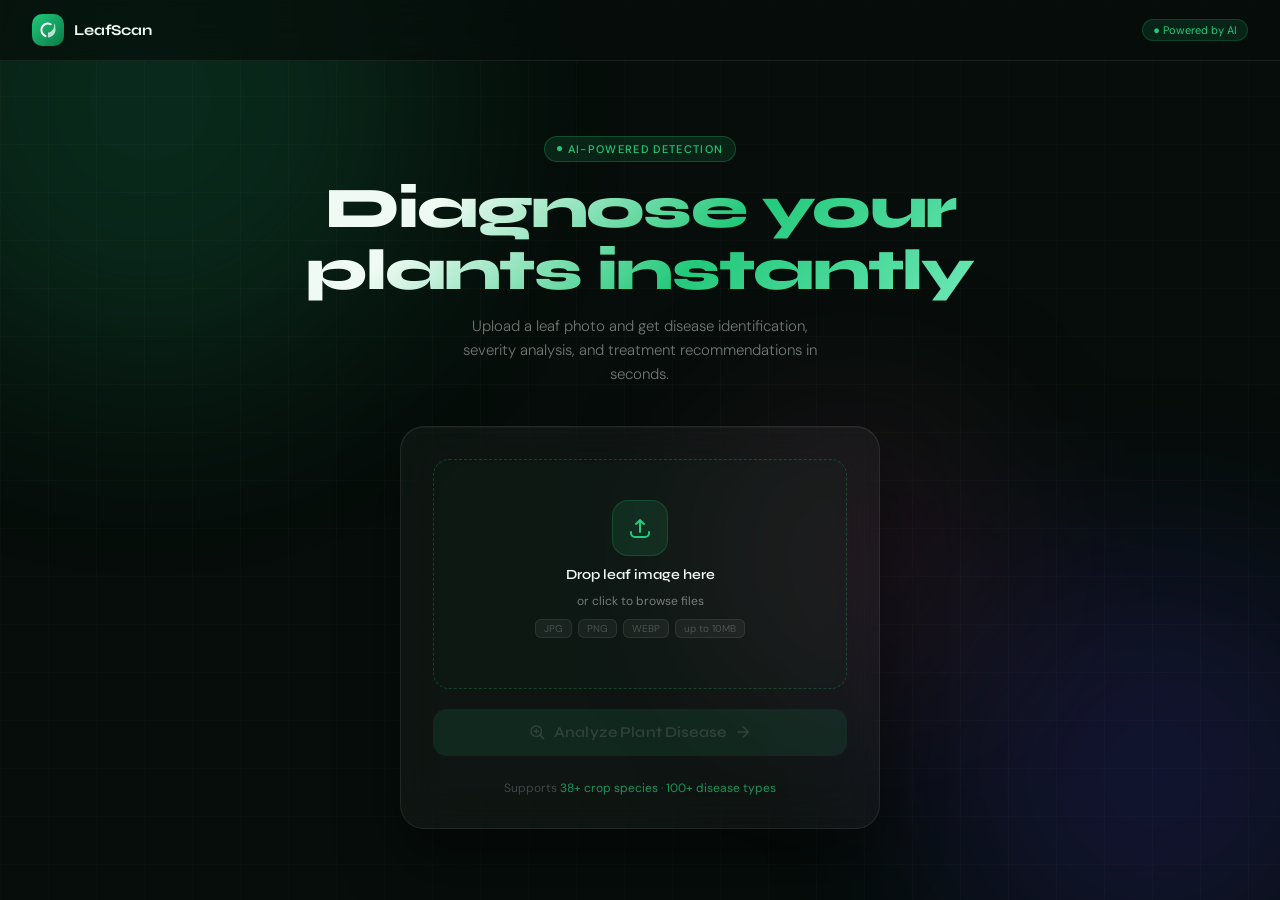
<file: templates/index.html>
<!DOCTYPE html>
<html lang="en">
<head>
  <meta charset="UTF-8">
  <meta name="viewport" content="width=device-width, initial-scale=1.0">
  <title>Plant Disease Detector</title>
  <link href="https://fonts.googleapis.com/css2?family=Syne:wght@400;500;600;700;800&family=DM+Sans:wght@300;400;500&display=swap" rel="stylesheet">
  <style>
    *, *::before, *::after { box-sizing: border-box; margin: 0; padding: 0; }

    :root {
      --bg: #060d0a;
      --surface: rgba(255,255,255,0.04);
      --surface-hover: rgba(255,255,255,0.07);
      --border: rgba(255,255,255,0.08);
      --border-active: rgba(52,211,120,0.4);
      --green: #22c97a;
      --green-dim: rgba(34,201,122,0.12);
      --green-glow: rgba(34,201,122,0.3);
      --text: #f0faf4;
      --text-muted: rgba(240,250,244,0.45);
      --text-faint: rgba(240,250,244,0.22);
      --amber: #f5a623;
      --red: #ef4444;
    }

    body {
      font-family: 'DM Sans', sans-serif;
      background: var(--bg);
      color: var(--text);
      min-height: 100vh;
      overflow-x: hidden;
    }

    /* ── Background ── */
    .bg-scene {
      position: fixed; inset: 0; z-index: 0; overflow: hidden; pointer-events: none;
    }
    .orb {
      position: absolute; border-radius: 50%; filter: blur(100px); opacity: 0.18;
      animation: drift 18s ease-in-out infinite;
    }
    .orb-1 { width: 600px; height: 600px; background: radial-gradient(circle, #22c97a, #0a6640); top: -200px; left: -150px; }
    .orb-2 { width: 450px; height: 450px; background: radial-gradient(circle, #5b4eed, #2d1bb5); bottom: -100px; right: -100px; animation-delay: -6s; }
    .orb-3 { width: 300px; height: 300px; background: radial-gradient(circle, #f472b6, #9b1a72); top: 45%; left: 55%; animation-delay: -12s; opacity: 0.12; }
    @keyframes drift {
      0%, 100% { transform: translate(0, 0) scale(1); }
      33% { transform: translate(25px, -35px) scale(1.06); }
      66% { transform: translate(-18px, 22px) scale(0.94); }
    }

    /* grid texture */
    body::after {
      content: '';
      position: fixed; inset: 0; z-index: 0; pointer-events: none;
      background-image:
        linear-gradient(rgba(255,255,255,0.015) 1px, transparent 1px),
        linear-gradient(90deg, rgba(255,255,255,0.015) 1px, transparent 1px);
      background-size: 48px 48px;
    }

    /* ── Layout ── */
    .page { position: relative; z-index: 1; min-height: 100vh; display: flex; flex-direction: column; align-items: center; justify-content: center; padding: 2rem 1rem; }

    /* ── Nav ── */
    .nav {
      position: fixed; top: 0; left: 0; right: 0; z-index: 10;
      display: flex; align-items: center; justify-content: space-between;
      padding: 14px 32px;
      background: rgba(6,13,10,0.7);
      backdrop-filter: blur(20px);
      border-bottom: 0.5px solid var(--border);
    }
    .nav-logo {
      display: flex; align-items: center; gap: 10px;
      font-family: 'Syne', sans-serif; font-weight: 700; font-size: 15px; letter-spacing: -0.01em;
      color: var(--text);
    }
    .nav-icon {
      width: 32px; height: 32px; border-radius: 10px;
      background: linear-gradient(135deg, #22c97a, #0a7a48);
      display: flex; align-items: center; justify-content: center;
    }
    .nav-badge {
      font-size: 11px; padding: 3px 10px; border-radius: 20px;
      background: var(--green-dim); color: var(--green);
      border: 0.5px solid rgba(34,201,122,0.2);
      font-family: 'DM Sans', sans-serif; font-weight: 400;
    }

    /* ── Hero ── */
    .hero { text-align: center; margin-bottom: 2.5rem; padding-top: 4rem; }
    .hero-eyebrow {
      display: inline-flex; align-items: center; gap: 6px;
      font-size: 11px; font-weight: 500; letter-spacing: 0.12em; text-transform: uppercase;
      color: var(--green); margin-bottom: 16px;
      padding: 5px 12px; border-radius: 20px;
      border: 0.5px solid rgba(34,201,122,0.25);
      background: var(--green-dim);
    }
    .pulse-dot { width: 5px; height: 5px; border-radius: 50%; background: var(--green); animation: pulse-anim 2s ease-in-out infinite; }
    @keyframes pulse-anim { 0%,100% { opacity:1; transform:scale(1); } 50% { opacity:0.5; transform:scale(0.7); } }
    .hero h1 {
      font-family: 'Syne', sans-serif; font-weight: 800;
      font-size: clamp(2.2rem, 5vw, 3.6rem); line-height: 1.08; letter-spacing: -0.03em;
      background: linear-gradient(135deg, #f0faf4 20%, #22c97a 60%, #6ee7b7 100%);
      -webkit-background-clip: text; -webkit-text-fill-color: transparent; background-clip: text;
      margin-bottom: 12px;
    }
    .hero p {
      font-size: 15px; color: var(--text-muted); max-width: 380px; margin: 0 auto;
      font-weight: 300; line-height: 1.6;
    }

    /* ── Card ── */
    .card {
      width: 100%; max-width: 480px;
      background: rgba(255,255,255,0.035);
      border: 0.5px solid var(--border);
      border-radius: 24px;
      padding: 2rem;
      backdrop-filter: blur(24px);
      box-shadow: 0 32px 64px rgba(0,0,0,0.4), inset 0 0.5px 0 rgba(255,255,255,0.08);
      animation: fadeUp 0.7s ease both;
    }
    @keyframes fadeUp {
      from { opacity:0; transform:translateY(24px); }
      to { opacity:1; transform:translateY(0); }
    }

    /* ── Drop Zone ── */
    .drop-zone {
      border: 1.5px dashed rgba(34,201,122,0.25);
      border-radius: 16px; padding: 2.5rem 1rem;
      display: flex; flex-direction: column; align-items: center; gap: 10px;
      cursor: pointer; transition: all 0.25s ease;
      background: rgba(34,201,122,0.02);
      position: relative; overflow: hidden;
    }
    .drop-zone::before {
      content: ''; position: absolute; inset: 0;
      background: radial-gradient(ellipse at 50% 50%, rgba(34,201,122,0.06) 0%, transparent 70%);
      opacity: 0; transition: opacity 0.3s;
    }
    .drop-zone:hover::before, .drop-zone.drag-over::before { opacity: 1; }
    .drop-zone:hover, .drop-zone.drag-over {
      border-color: rgba(34,201,122,0.55);
      background: rgba(34,201,122,0.04);
      transform: scale(1.005);
    }
    .drop-zone.has-file {
      border-style: solid; border-color: var(--green); padding: 1rem 1rem 0.6rem;
    }
    .upload-icon-wrap {
      width: 56px; height: 56px; border-radius: 16px;
      background: var(--green-dim); border: 0.5px solid rgba(34,201,122,0.2);
      display: flex; align-items: center; justify-content: center;
      transition: transform 0.25s;
    }
    .drop-zone:hover .upload-icon-wrap { transform: translateY(-3px); }
    .drop-title { font-family: 'Syne', sans-serif; font-weight: 600; font-size: 14px; color: var(--text); }
    .drop-sub { font-size: 12px; color: var(--text-muted); }
    .drop-formats { display: flex; gap: 6px; }
    .fmt-tag {
      font-size: 10px; padding: 2px 8px; border-radius: 6px;
      background: rgba(255,255,255,0.05); border: 0.5px solid var(--border);
      color: var(--text-faint); font-family: 'DM Sans', sans-serif;
    }
    .file-name { font-size: 12px; color: var(--green); word-break: break-all; }

    /* ── Preview ── */
    .preview-wrap {
      display: none; position: relative; border-radius: 12px; overflow: hidden;
      border: 0.5px solid var(--border-active); margin-top: 0.75rem;
    }
    .preview-wrap.show { display: block; animation: fadeUp 0.35s ease; }
    .preview-wrap img { width: 100%; max-height: 220px; object-fit: cover; display: block; }
    .remove-btn {
      position: absolute; top: 8px; right: 8px;
      width: 28px; height: 28px; border-radius: 50%;
      background: rgba(0,0,0,0.6); border: none;
      color: rgba(255,255,255,0.8); font-size: 16px; line-height: 1;
      cursor: pointer; transition: background 0.2s; display: flex; align-items: center; justify-content: center;
    }
    .remove-btn:hover { background: rgba(239,68,68,0.7); }

    /* ── Submit ── */
    .submit-btn {
      width: 100%; margin-top: 1.25rem;
      padding: 0.9rem 1.5rem; border: none; border-radius: 14px;
      font-family: 'Syne', sans-serif; font-weight: 600; font-size: 15px; letter-spacing: 0.01em;
      color: #060d0a;
      background: linear-gradient(135deg, #6ee7b7, #22c97a, #0d9e62);
      cursor: pointer; transition: all 0.3s ease;
      display: flex; align-items: center; justify-content: center; gap: 8px;
      position: relative; overflow: hidden;
    }
    .submit-btn::before {
      content: ''; position: absolute; inset: 0;
      background: linear-gradient(135deg, rgba(255,255,255,0.15), transparent);
      opacity: 0; transition: opacity 0.3s;
    }
    .submit-btn:hover:not(:disabled)::before { opacity: 1; }
    .submit-btn:hover:not(:disabled) {
      transform: translateY(-2px);
      box-shadow: 0 12px 32px var(--green-glow);
    }
    .submit-btn:active:not(:disabled) { transform: translateY(0); }
    .submit-btn:disabled { opacity: 0.35; cursor: not-allowed; background: rgba(34,201,122,0.3); color: rgba(255,255,255,0.4); }
    .btn-arrow { transition: transform 0.3s; }
    .submit-btn:hover:not(:disabled) .btn-arrow { transform: translateX(4px); }

    /* ── Footer hint ── */
    .hint { margin-top: 1.5rem; text-align: center; font-size: 12px; color: var(--text-faint); }
    .hint span { color: var(--green); opacity: 0.7; }
  </style>
</head>
<body>

<div class="bg-scene">
  <div class="orb orb-1"></div>
  <div class="orb orb-2"></div>
  <div class="orb orb-3"></div>
</div>

<nav class="nav">
  <div class="nav-logo">
    <div class="nav-icon">
      <svg width="18" height="18" viewBox="0 0 24 24" fill="none">
        <path d="M12 2C6.5 2 2 6.5 2 12c0 4.5 3 8.3 7 9.5.5-.5 1-1.2 1.5-2C7 18.5 4.5 15.5 4.5 12c0-4.1 3.4-7.5 7.5-7.5 1.5 0 3 .5 4.2 1.3.3-.7.7-1.3 1.1-1.8C15.5 2.7 13.8 2 12 2z" fill="white"/>
        <path d="M21 3s-1 1.5-1 4c0 3-2 6-5 7.5-1 .5-2 .8-3 .8V22c5.5-.5 10-5 10-10.5 0-3-.5-5.5-1-8.5z" fill="rgba(255,255,255,0.7)"/>
      </svg>
    </div>
    LeafScan
  </div>
  <div class="nav-badge">● Powered by AI</div>
</nav>

<div class="page">
  <div class="hero">
    <div class="hero-eyebrow"><div class="pulse-dot"></div> AI-powered detection</div>
    <h1>Diagnose your<br>plants instantly</h1>
    <p>Upload a leaf photo and get disease identification, severity analysis, and treatment recommendations in seconds.</p>
  </div>

  <div class="card">
    <form action="/predict" method="POST" enctype="multipart/form-data">
      <label class="drop-zone" id="dropZone" for="imageInput">
        <input type="file" id="imageInput" name="image" accept="image/*" required hidden>
        <div class="upload-icon-wrap">
          <svg width="24" height="24" viewBox="0 0 24 24" fill="none">
            <path d="M12 16V4m0 0L8 8m4-4l4 4" stroke="#22c97a" stroke-width="2" stroke-linecap="round" stroke-linejoin="round"/>
            <path d="M3 16v1a4 4 0 004 4h10a4 4 0 004-4v-1" stroke="#22c97a" stroke-width="2" stroke-linecap="round"/>
          </svg>
        </div>
        <div class="drop-title">Drop leaf image here</div>
        <div class="drop-sub">or click to browse files</div>
        <div class="drop-formats">
          <span class="fmt-tag">JPG</span>
          <span class="fmt-tag">PNG</span>
          <span class="fmt-tag">WEBP</span>
          <span class="fmt-tag">up to 10MB</span>
        </div>
        <div class="file-name" id="fileName"></div>

        <div class="preview-wrap" id="previewWrap">
          <img id="preview" alt="Leaf preview">
          <button type="button" class="remove-btn" id="removeBtn">✕</button>
        </div>
      </label>

      <button type="submit" class="submit-btn" id="submitBtn" disabled>
        <svg width="18" height="18" viewBox="0 0 24 24" fill="none">
          <circle cx="11" cy="11" r="7" stroke="currentColor" stroke-width="2"/>
          <path d="M16.5 16.5L21 21" stroke="currentColor" stroke-width="2" stroke-linecap="round"/>
          <path d="M8 11h6M11 8v6" stroke="currentColor" stroke-width="1.8" stroke-linecap="round"/>
        </svg>
        Analyze Plant Disease
        <svg class="btn-arrow" width="18" height="18" viewBox="0 0 24 24" fill="none">
          <path d="M5 12h14m-7-7l7 7-7 7" stroke="currentColor" stroke-width="2" stroke-linecap="round" stroke-linejoin="round"/>
        </svg>
      </button>
    </form>

    <div class="hint">Supports <span>38+ crop species</span> · <span>100+ disease types</span></div>
  </div>
</div>

<script>
  const dropZone = document.getElementById('dropZone');
  const input = document.getElementById('imageInput');
  const preview = document.getElementById('preview');
  const previewWrap = document.getElementById('previewWrap');
  const fileName = document.getElementById('fileName');
  const removeBtn = document.getElementById('removeBtn');
  const submitBtn = document.getElementById('submitBtn');

  dropZone.addEventListener('dragover', e => { e.preventDefault(); dropZone.classList.add('drag-over'); });
  dropZone.addEventListener('dragleave', () => dropZone.classList.remove('drag-over'));
  dropZone.addEventListener('drop', e => {
    e.preventDefault(); dropZone.classList.remove('drag-over');
    if (e.dataTransfer.files.length) { input.files = e.dataTransfer.files; handleFile(e.dataTransfer.files[0]); }
  });
  input.addEventListener('change', () => { if (input.files.length) handleFile(input.files[0]); });

  function handleFile(file) {
    if (!file.type.startsWith('image/')) return;
    const reader = new FileReader();
    reader.onload = e => {
      preview.src = e.target.result;
      previewWrap.classList.add('show');
      dropZone.classList.add('has-file');
      fileName.textContent = file.name;
      submitBtn.disabled = false;
    };
    reader.readAsDataURL(file);
  }

  removeBtn.addEventListener('click', e => {
    e.preventDefault(); e.stopPropagation();
    input.value = ''; preview.src = '';
    previewWrap.classList.remove('show');
    dropZone.classList.remove('has-file');
    fileName.textContent = ''; submitBtn.disabled = true;
  });
</script>
</body>
</html>
</file>
